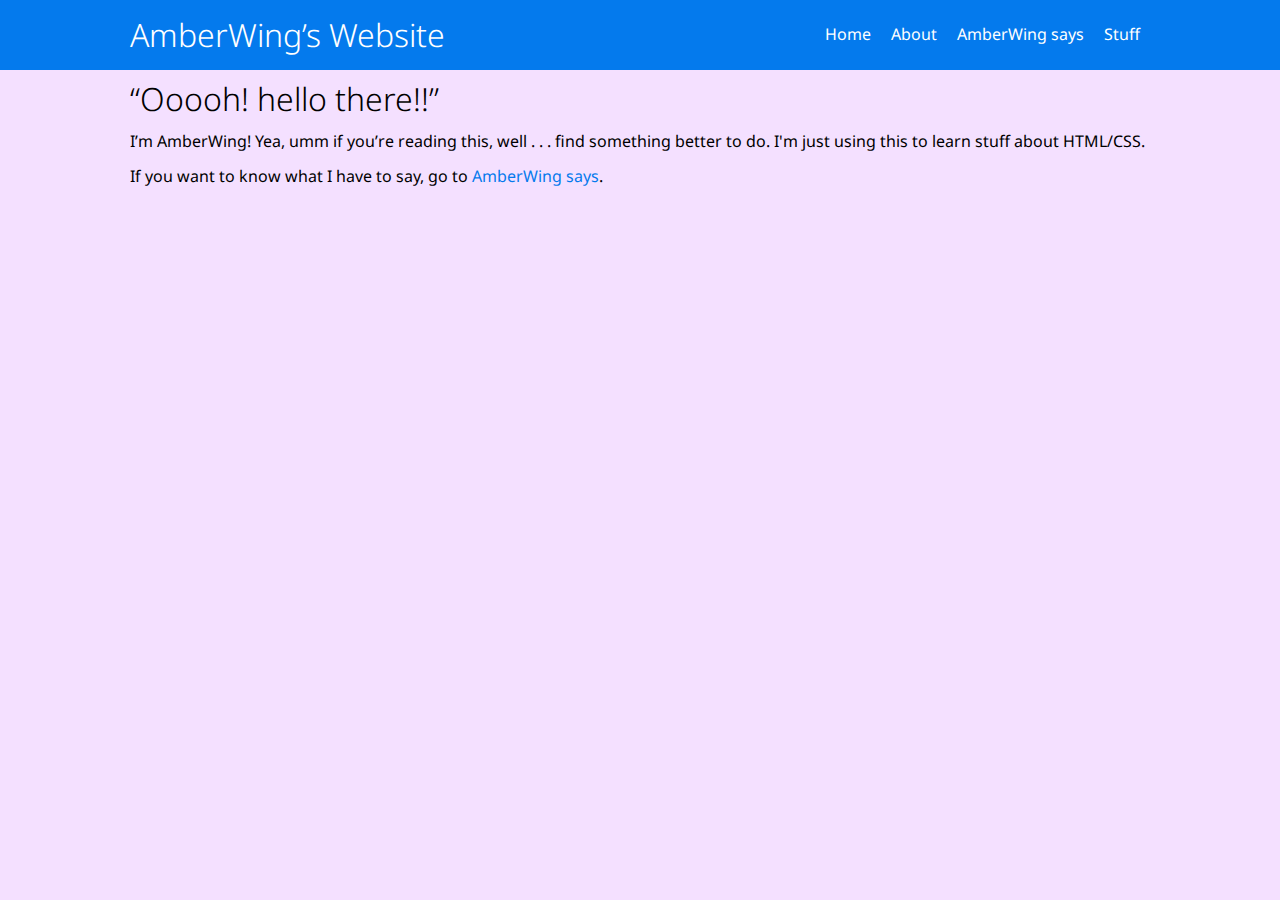
<file: index.html>
<!DOCTYPE html>
<html lang="en">

<head>
    <meta charset="UTF-8">
    <meta name="viewport" content="width=device-width, initial-scale=1.0">
    <link rel="stylesheet" href="/css/style.css">
    <title>AmberWing&rsquo;s website</title>
    <script type="module" src="/scripts/en-templates.js"></script>
</head>

<body>
    <noscript>
        <div class="nojs-alert">
            <div class="container">
                <h3>Warning</h3>
                <p>Your browser has Javascript disabled, so some things might not work.</p>
            </div>
        </div>
    </noscript>

    <aw-header></aw-header>    
 
    <div class="main">
      <div class="container">
	<h1 class="no-selection" onclick="randomQuote(document.getElementById('random-quote'))"><q><span id="random-quote"></span></q></h1>
	<p>I&rsquo;m AmberWing! Yea, umm if you&rsquo;re reading this, well . . . find something better to do. I'm just using this to learn stuff about HTML/CSS.</p>
	<p>If you want to know what I have to say, go to <a href="amberwing-says.html">AmberWing says</a>.</p>
      </div>
    </div>

    
    <script src="scripts/random-quote.js"></script>
    <script>
        randomQuote(document.getElementById("random-quote"));
    </script>
</body>

</html>
</file>
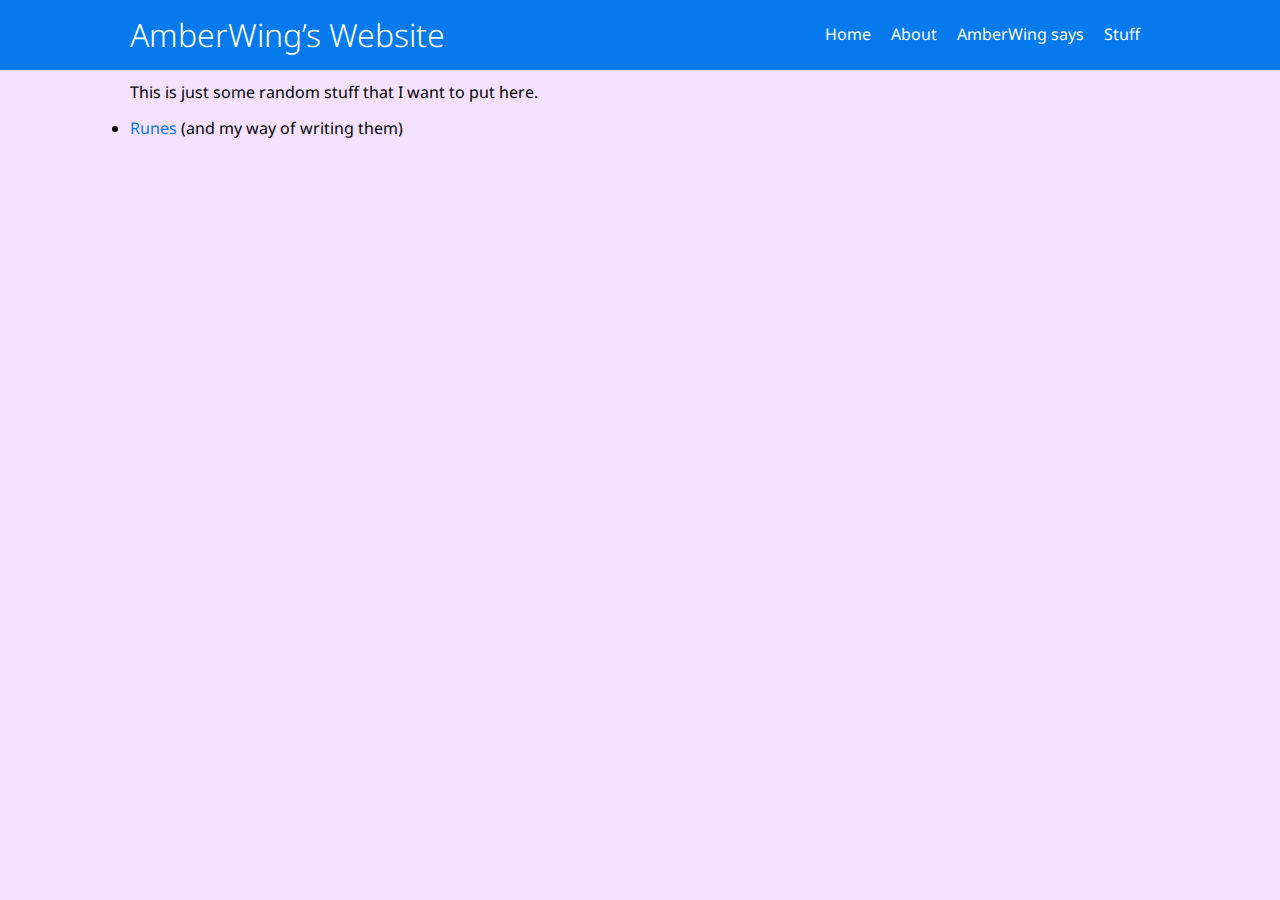
<file: stuff/index.html>
<!DOCTYPE html>
<html lang="en">

<head>
    <meta charset="UTF-8">
    <meta name="viewport" content="width=device-width, initial-scale=1.0">
    <link rel="stylesheet" href="/css/style.css">
    <title>AmberWing&rsquo;s website | Stuff</title>
    <script type="module" src="/scripts/en-templates.js"></script>
</head>

<body>
    <noscript>
        <div class="nojs-alert">
            <div class="container">
                <h3>Warning</h3>
                <p>Your browser has Javascript disabled, so some things might not work.</p>
            </div>
        </div>
    </noscript>

    <aw-header></aw-header>

    <div class="container">
      <p>This is just some random stuff that I want to put here.</p>

      <ul>
	<li><a href="/stuff/runes">Runes</a> (and my way of writing them)
      </ul>
    </div>
</body>

</html>
</file>
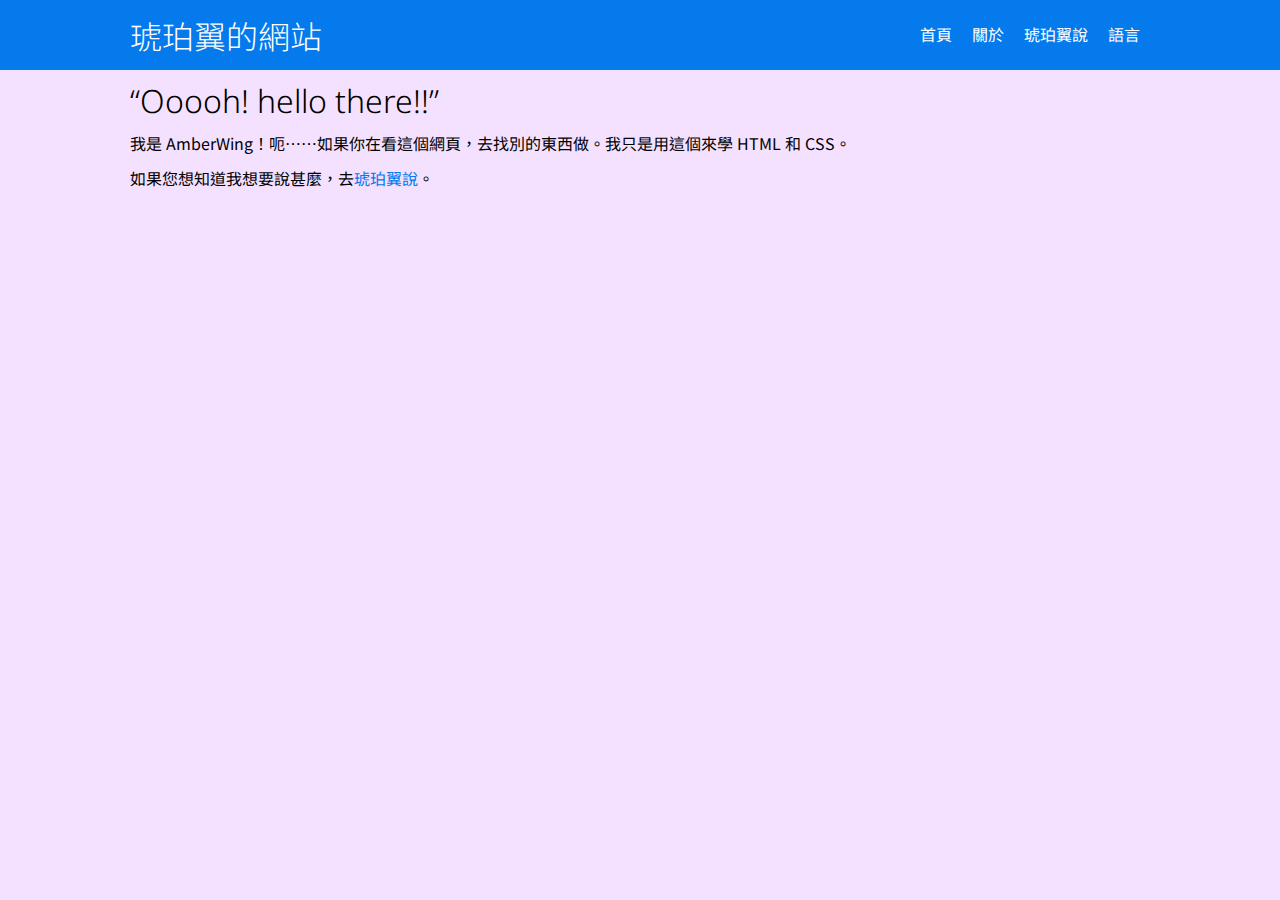
<file: zh-hant/index.html>
<!DOCTYPE html>
<html lang="zh-Hant">

<head>
    <meta charset="UTF-8">
    <meta name="viewport" content="width=device-width, initial-scale=1.0">
    <link rel="stylesheet" href="../css/style.css">
    <title>琥珀翼的網站</title>
    <script type="module" src="../scripts/zh-templates.js"></script>
</head>

<body>
    <noscript>
        <div class="nojs-alert">
            <div class="container">
                <h3>警告</h3>
                <p>您的瀏覽器已禁用了 Javascript，因此某些功能可能無法正常工作。</p>
            </div>
        </div>
    </noscript>
    
    <aw-header></aw-header>
    
    <div class="main">
        <div class="container">
            <h1 class="no-selection" onclick="randomQuote(document.getElementById('random-quote'))"><q lang="en"><span id="random-quote"></span></q></h1>
            <p>我是 AmberWing！呃……如果你在看這個網頁，去找別的東西做。我只是用這個來學 HTML 和 CSS。</p>
            <p>如果您想知道我想要說甚麼，去<a href="amberwing-says.html">琥珀翼說</a>。</p>
        </div>
    </div>

    <script src="../scripts/random-quote.js"></script>
    <script>
        randomQuote(document.getElementById("random-quote"));
    </script>
</body>

</html>
</file>
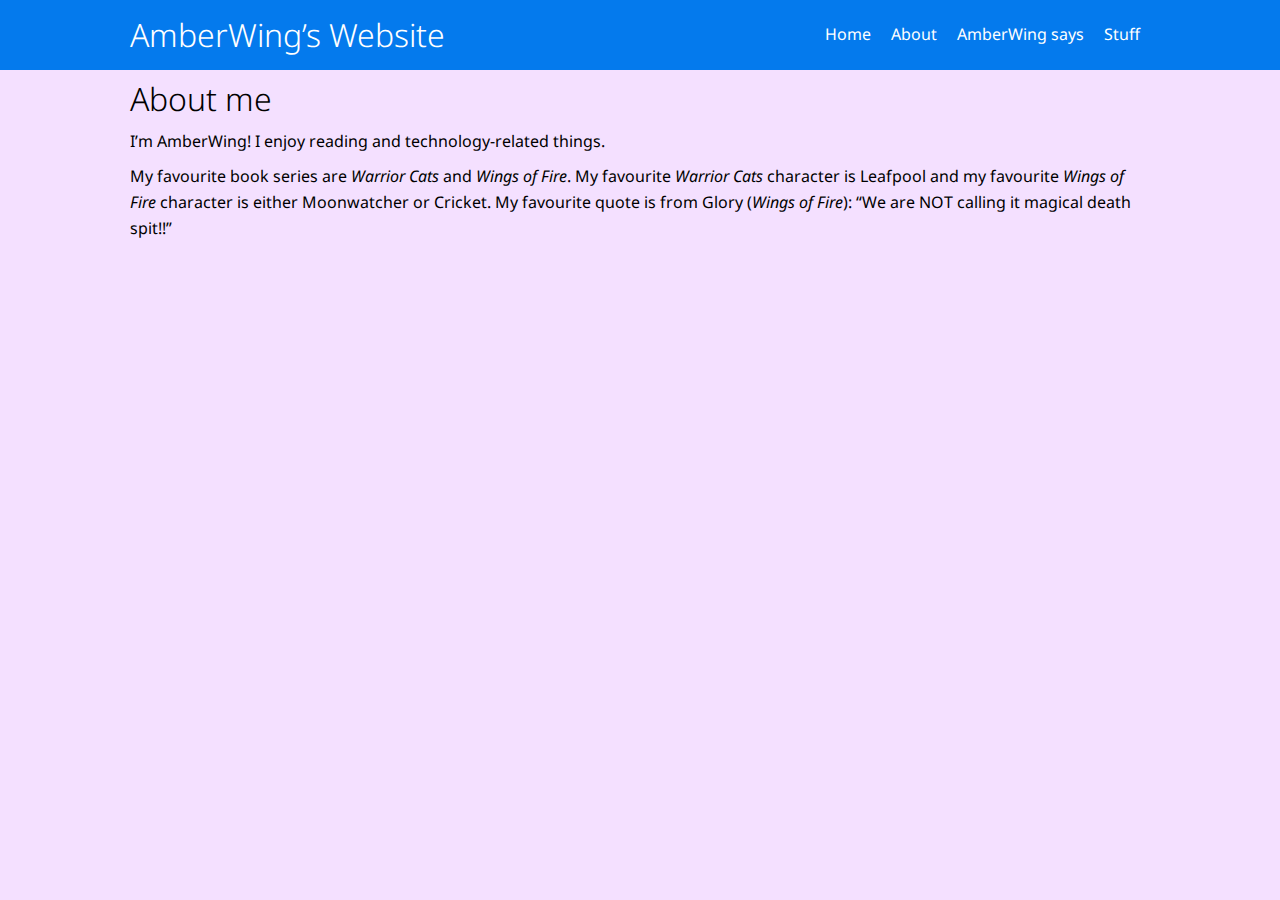
<file: about.html>
<!DOCTYPE html>
<html lang="en">

<head>
    <meta charset="UTF-8">
    <meta name="viewport" content="width=device-width, initial-scale=1.0">
    <link rel="stylesheet" href="css/style.css">
    <title>AmberWing&rsquo;s website | About me</title>
    <script type="module" src="/scripts/en-templates.js"></script>
</head>

<body>
    <noscript>
        <div class="nojs-alert">
            <div class="container">
                <h3>Warning</h3>
                <p>Your browser has Javascript disabled, so some things might not work.</p>
            </div>
        </div>
    </noscript>
    
    <aw-header></aw-header>

    <div class="container">
        <h1>About me</h1>

        <p>I&rsquo;m AmberWing! I enjoy reading and technology-related things.</p>

        <p>My favourite book series are <i>Warrior Cats</i> and <i>Wings of Fire</i>. My favourite <i>Warrior Cats</i>
            character is Leafpool and my favourite <i>Wings of Fire</i> character is either Moonwatcher or Cricket. My favourite quote is from Glory (<i>Wings of Fire</i>): &ldquo;We are NOT calling it magical death spit!!&rdquo;</p>
    </div>
</body>

</html>
</file>
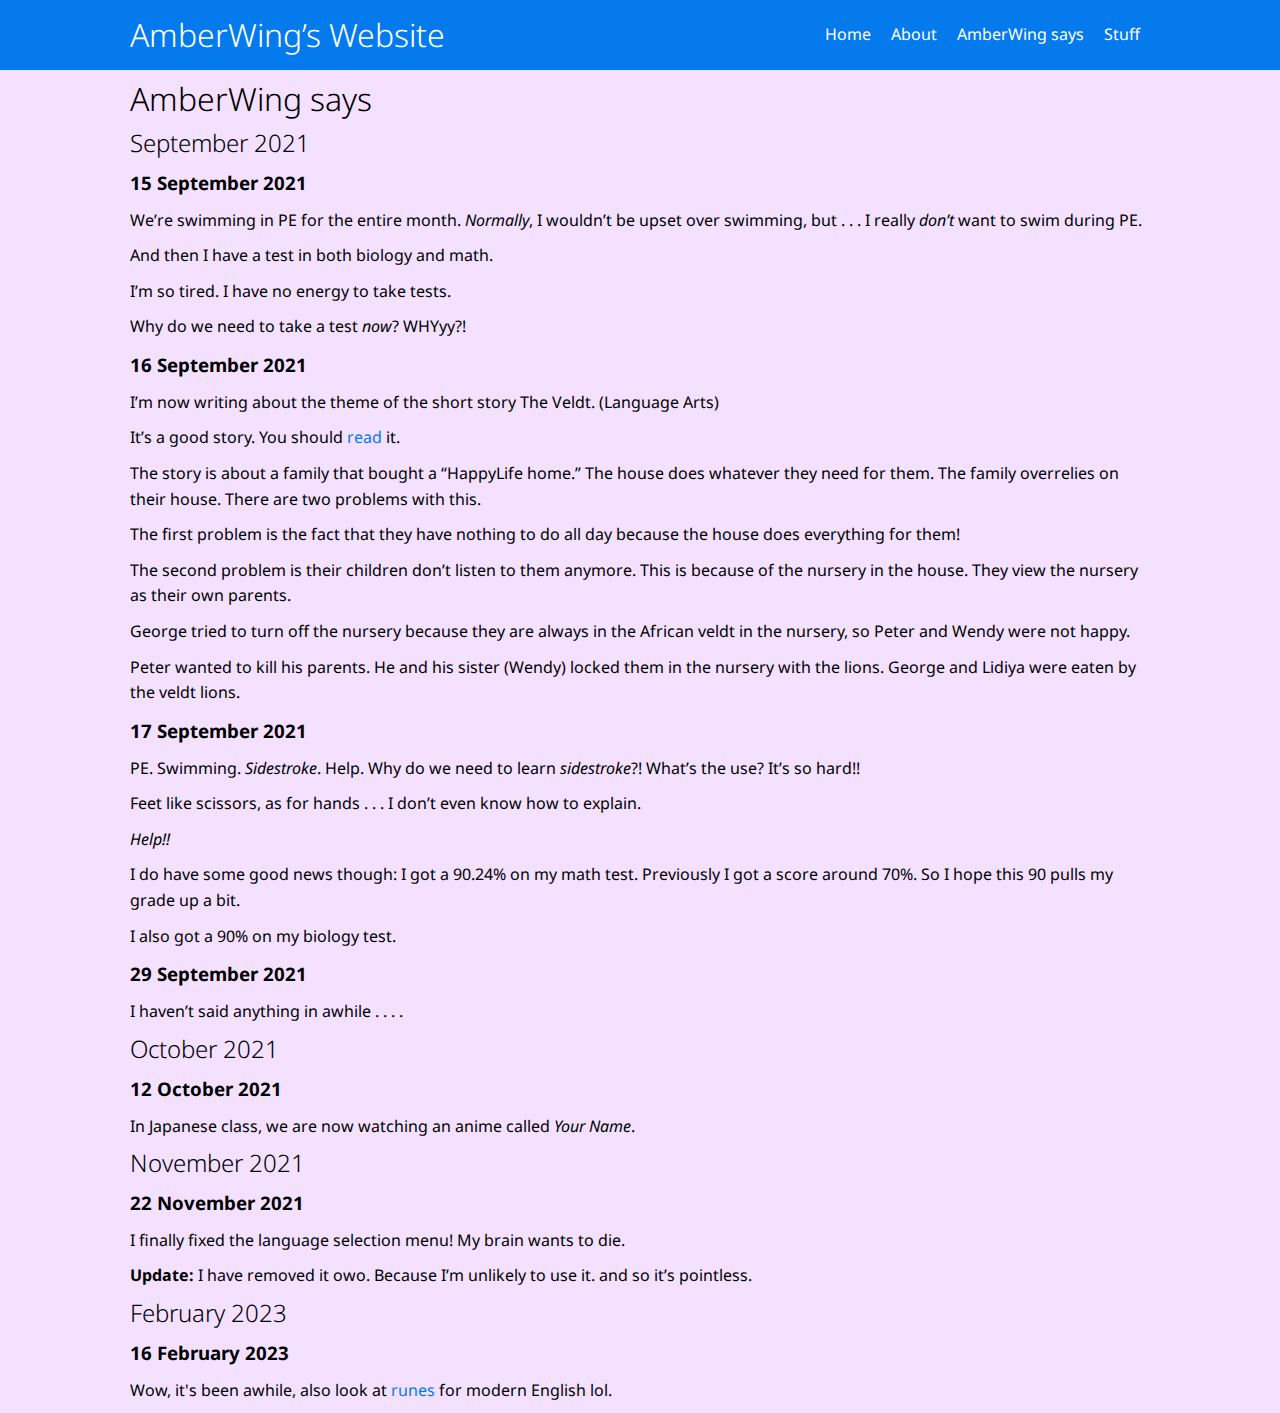
<file: amberwing-says.html>
<!DOCTYPE html>
<html lang="en">

<head>
    <meta charset="UTF-8">
    <meta name="viewport" content="width=device-width, initial-scale=1.0">
    <link rel="stylesheet" href="css/style.css">
    <title>AmberWing&rsquo;s website | AmberWing says</title>
    <script type="module" src="/scripts/en-templates.js"></script>
</head>

<body>
    <noscript>
        <div class="nojs-alert">
            <div class="container">
                <h3>Warning</h3>
                <p>Your browser has Javascript disabled, so some things might not work.</p>
            </div>
        </div>
    </noscript>
    
    <aw-header></aw-header>
    
    <div class="container">
        <h1>AmberWing says</h1>

        <h2>September 2021</h2>
        <h3>15 September 2021</h3>
        <p>
            We&rsquo;re swimming in PE for the entire month. <em>Normally</em>, I wouldn&rsquo;t be upset over swimming,
            but&nbsp;.&nbsp;.&nbsp;. I really <em>don&rsquo;t</em> want to swim during PE.
        </p>
        <p>And then I have a test in both biology and math.</p>
        <p>I&rsquo;m so tired. I have no energy to take tests.</p>
        <p>Why do we need to take a test <em>now</em>? WHYyy?!</p>

        <h3>16 September 2021</h3>
        <p>I&rsquo;m now writing about the theme of the short story The Veldt. (Language Arts)</p>
        <p>It&rsquo;s a good story. You should <a target="blank"
                href="https://repositorio.ufsc.br/bitstream/handle/123456789/163728/The%20Veldt%20-%20Ray%20Bradbury.pdf">read</a> it.</p>
        <p>
            The story is about a family that bought a &ldquo;HappyLife home.&rdquo; The house does whatever they need for them. The family overrelies on their house. There are two problems with this.
        </p>
        <p>The first problem is the fact that they have nothing to do all day because the house does everything for them!</p>
        <p>
            The second problem is their children don&rsquo;t listen to them anymore. This is because of the nursery in the house. They view the nursery as their own parents.
        </p>
        <p>
            George tried to turn off the nursery because they are always in the African veldt in the nursery, so Peter and Wendy were not happy.
        </p>
        <p>
            Peter wanted to kill his parents. He and his sister (Wendy) locked them in the nursery with the lions. George and Lidiya were eaten by the veldt lions.
        </p>

        <h3>17 September 2021</h3>
        <p>PE. Swimming. <em>Sidestroke</em>. Help. Why do we need to learn <em>sidestroke</em>?! What&rsquo;s the use? It&rsquo;s so hard!!</p>
        <p>Feet like scissors, as for hands&nbsp;.&nbsp;.&nbsp;. I don&rsquo;t even know how to explain.</p>
        <p><em>Help!!</em></p>
        <p>I do have some good news though: I got a 90.24% on my math test. Previously I got a score around 70%. So I hope this 90 pulls my grade up a bit.</p>
        <p>I also got a 90% on my biology test.</p>

        <h3>29 September 2021</h3>
        <p>I haven&rsquo;t said anything in awhile&nbsp;.&nbsp;.&nbsp;.&nbsp;.</p>

        <h2>October 2021</h2>
        <h3>12 October 2021</h3>
        <p>In Japanese class, we are now watching an anime called <i>Your Name</i>.</p>

        <h2>November 2021</h2>
        <h3>22 November 2021</h3>
        <p>I finally fixed the language selection menu! My brain wants to die.</p>

	<p><strong>Update:</strong> I have removed it owo. Because I&rsquo;m unlikely to use it. and so it&rsquo;s pointless.
	<h2>February 2023</h2>

	<h3>16 February 2023</h3>

	<p>Wow, it's been awhile, also look at <a href="/stuff/runes">runes</a> for modern English lol.</p>
    </div>
</body>

</html>
</file>
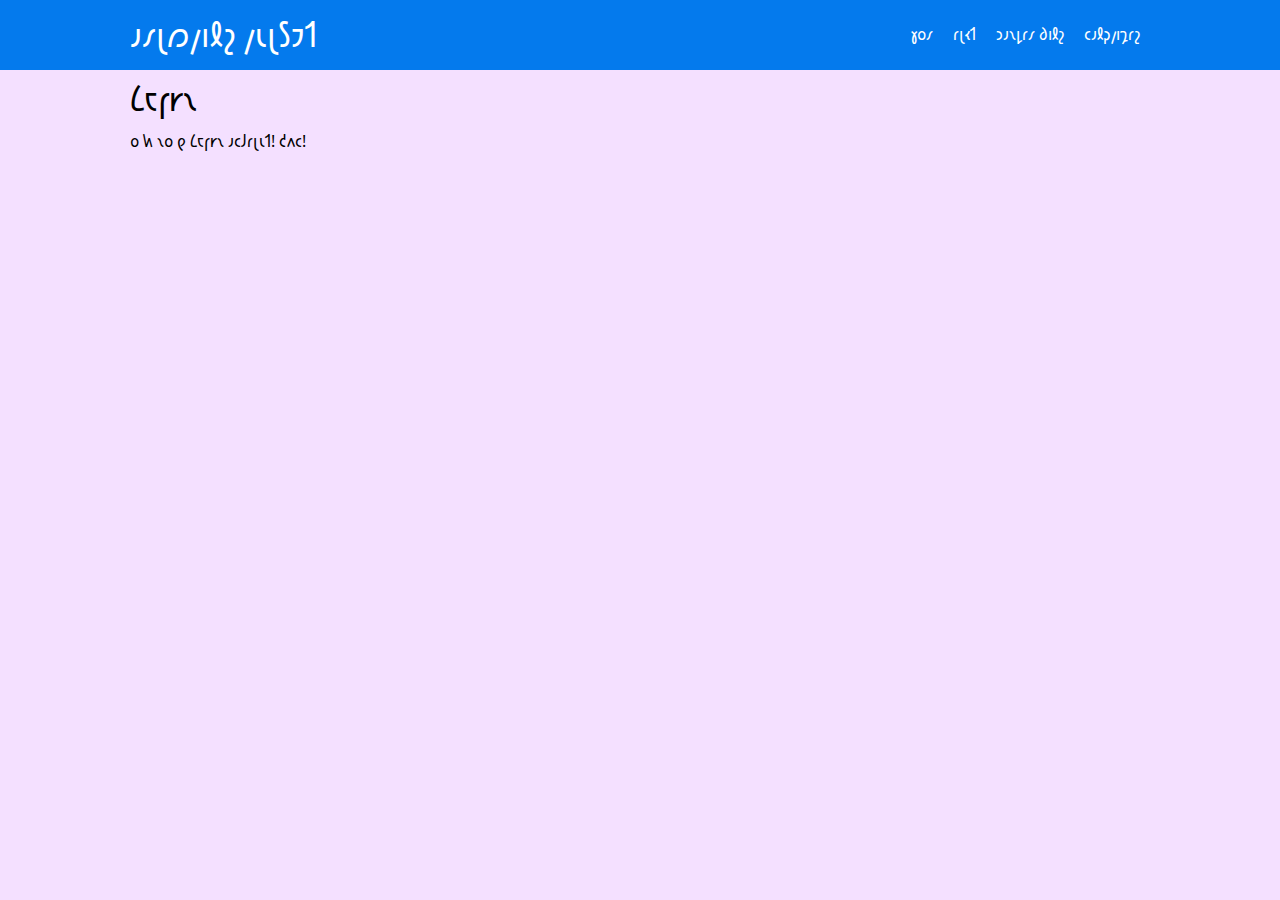
<file: shavian.html>
<!DOCTYPE html>
<html lang="en-Shaw">

<head>
    <meta charset="UTF-8">
    <meta name="viewport" content="width=device-width, initial-scale=1.0">
    <link rel="stylesheet" href="css/style.css">
    <title>𐑨𐑥𐑚𐑼𐑢𐑦𐑙𐑟 𐑢𐑧𐑚𐑕𐑲𐑑 | 𐑖𐑱𐑝𐑾𐑯</title>
</head>

<body>
    <div class="navbar">
        <div class="container flex">
            <h1 class="navtitle">𐑨𐑥𐑚𐑼𐑢𐑦𐑙𐑟 𐑢𐑧𐑚𐑕𐑲𐑑</h1>
            <nav>
                <ul>
                    <li><a href="index.html">𐑣𐑴𐑥</a></li>
                    <li><a href="about.html">𐑩𐑚𐑬𐑑</a></li>
                    <li><a href="other-things.html">𐑮𐑨𐑯𐑛𐑩𐑥 𐑔𐑦𐑙𐑟</a></li>
                    <li class="dropdown">
                        <a class="dropbtn">𐑤𐑨𐑙𐑜𐑢𐑦𐑡𐑩𐑟</a>
                        <ul class="dropdown-content">
                            <li><a lang="en" href="index.html">English</a></li>
                            <li><a lang="zh-Hant" href="zh-hant/index.html">繁體中文</a></li>
                        </ul>
                    </li>
                </ul>
            </nav>
        </div>
    </div>
    <div class="container">
        <h1>𐑖𐑱𐑝𐑾𐑯</h1>
        <p>𐑴 𐑿 𐑯𐑴 𐑞 𐑖𐑱𐑝𐑾𐑯 𐑨𐑤𐑓𐑩𐑚𐑧𐑑! 𐑒𐑵𐑤!</p>
    </div>
</body>

</html>
</file>
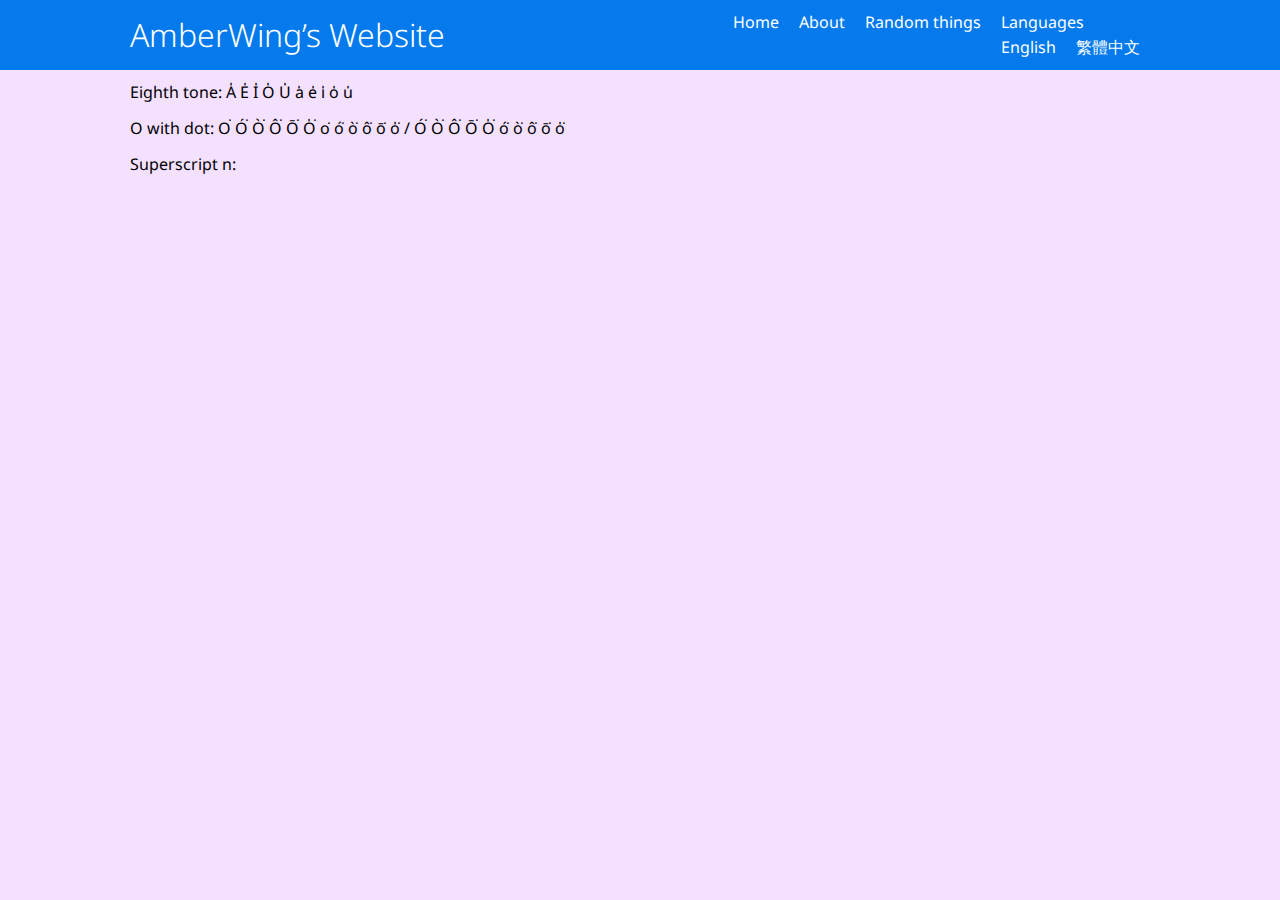
<file: tâi-gí-test.html>
<!DOCTYPE html>
<html lang="en">

<head>
    <meta charset="UTF-8">
    <meta name="viewport" content="width=device-width, initial-scale=1.0">
    <link rel="stylesheet" href="css/style.css">
    <title>AmberWing&rsquo;s website</title>
</head>

<body>
    <div class="navbar">
        <div class="container flex">
            <h1 class="navtitle">AmberWing&rsquo;s Website</h1>
            <nav>
                <ul>
                    <li><a href="index.html">Home</a></li>
                    <li><a href="about.html">About</a></li>
                    <li><a href="other-things.html">Random things</a></li>
                    <li class="lang"><a class="langselect">Languages</a>
                    <ul>
                        <li><a href="index.html">English</a></li>
                        <li><a class="zh-hant" href="zh-hant/index.html">繁體中文</a></li>
                    </ul>
                    </li>
                </ul>
            </nav>
        </div>
    </div>
    <div class="container">
        <p>Eighth tone: A̍ E̍ I̍ O̍ U̍ a̍ e̍ i̍ o̍ u̍</p>
        <p>O with dot: O͘ Ó͘ Ò͘ Ô͘ Ō͘ O̍͘ o͘ ó͘ ò͘ ô͘ ō͘ o̍͘ / Ó͘ Ò͘ Ô͘ Ō͘ O̍͘ ó͘ ò͘ ô͘ ō͘ o̍͘</p>
        <p>Superscript n: </p>
    </div>
</body>

</html>
</file>
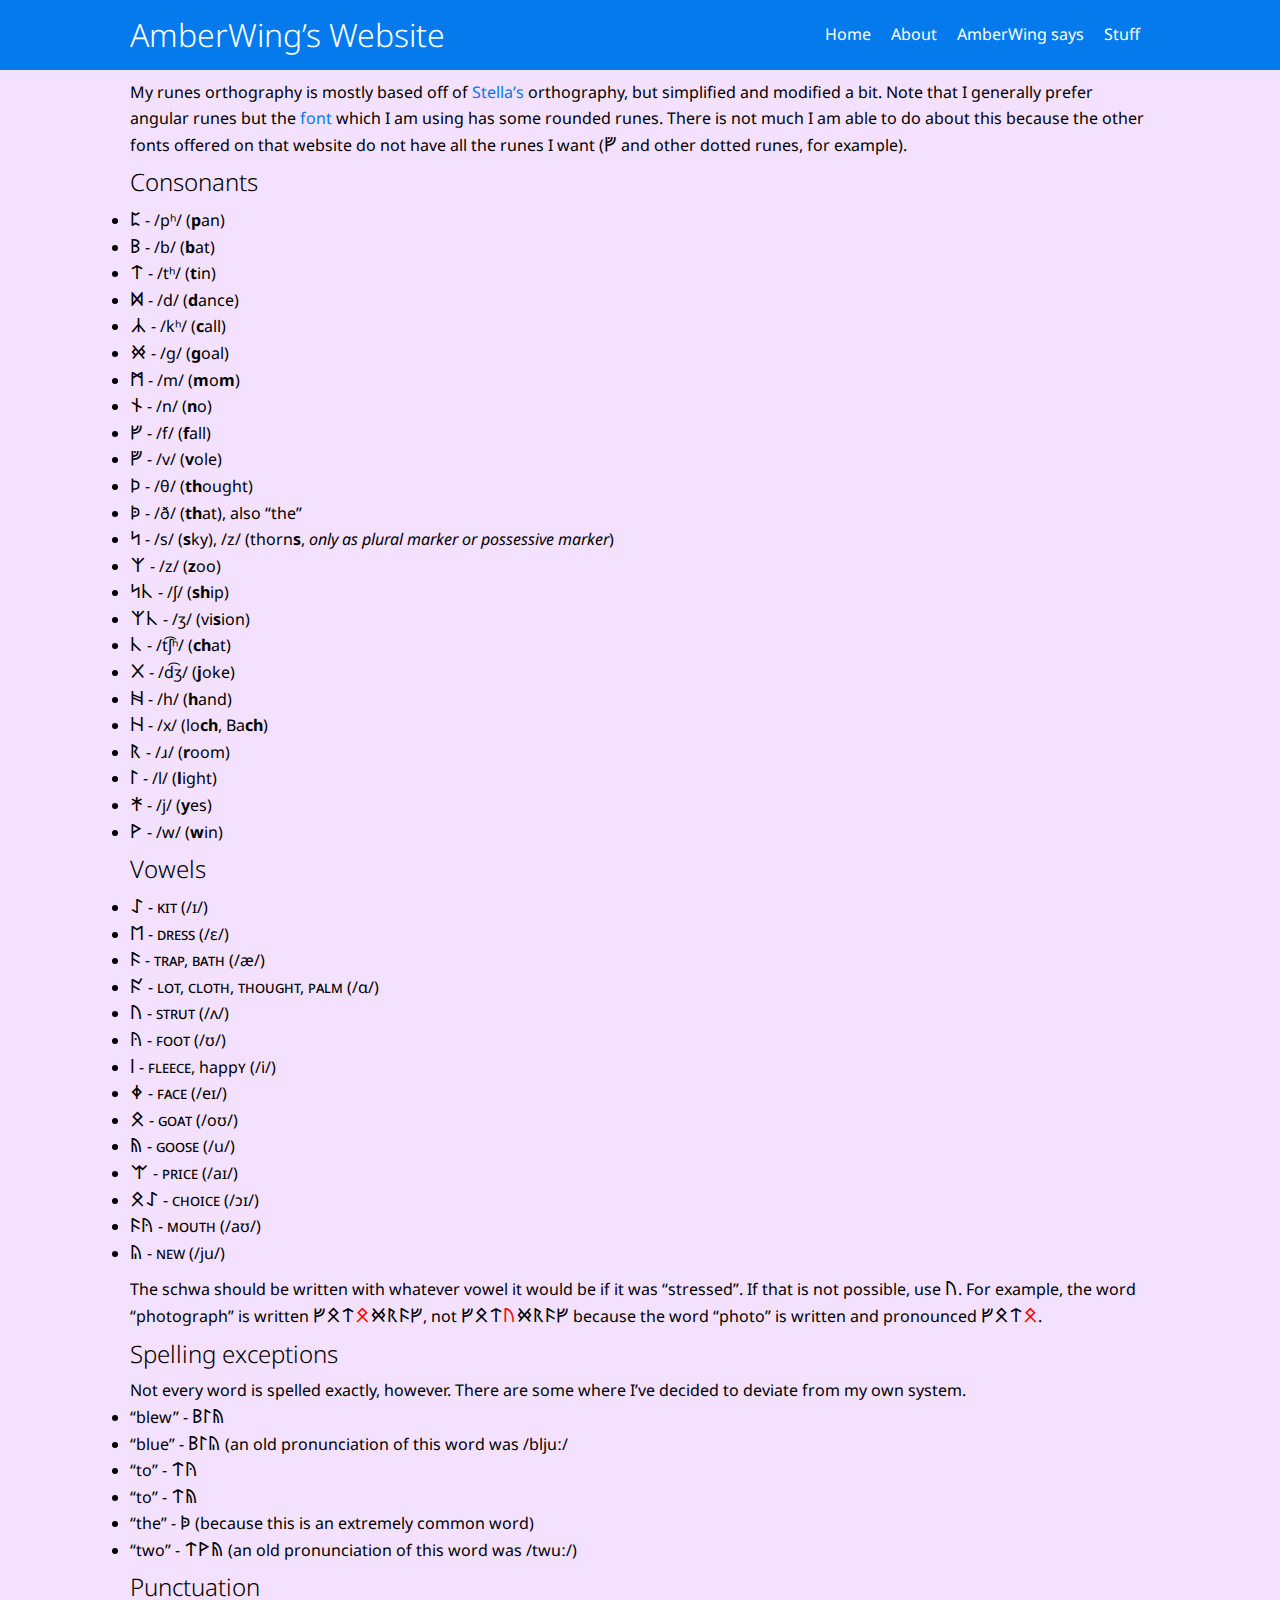
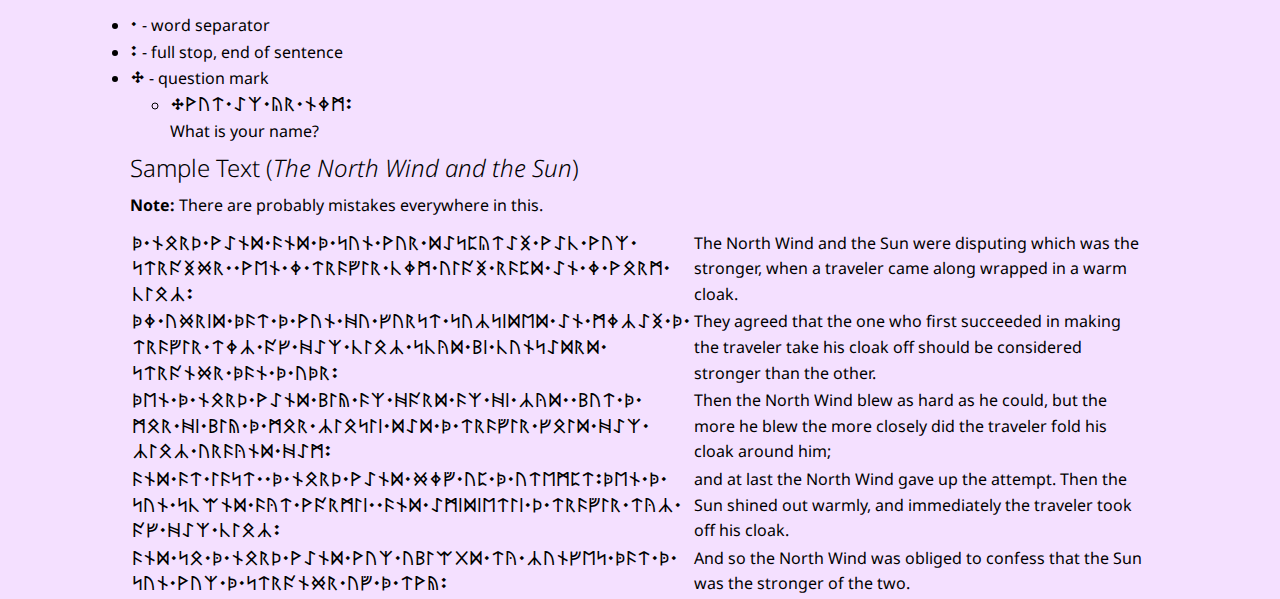
<file: stuff/runes.html>
<!DOCTYPE html>
<html lang="en">

<head>
    <meta charset="UTF-8">
    <meta name="viewport" content="width=device-width, initial-scale=1.0">
    <link rel="stylesheet" href="/css/style.css">
    <title>AmberWing&rsquo;s website | Stuff</title>
    <script type="module" src="/scripts/en-templates.js"></script>
</head>

<body>
    <noscript>
        <div class="nojs-alert">
            <div class="container">
                <h3>Warning</h3>
                <p>Your browser has Javascript disabled, so some things might not work.</p>
            </div>
        </div>
    </noscript>

    <aw-header></aw-header>

    <div class="container">
      <p>My runes orthography is mostly based off of <a href="https://rentry.co/merunes">Stella&rsquo;s</a> orthography, but simplified and modified a bit. Note that I generally prefer angular runes but the <a href="https://www.babelstone.co.uk/Fonts/Runic.html">font</a> which I am using has some rounded runes. There is not much I am able to do about this because the other fonts offered on that website do not have all the runes I want (<span lang="en-Runr">ᚡ</span> and other dotted runes, for example).</p>

      <h2>Consonants</h2>

      <ul>
	<li><span lang="en-Runr">ᛈ</span> - /pʰ/ (<b>p</b>an)</li>
	<li><span lang="en-Runr">ᛒ</span> - /b/ (<b>b</b>at)</li>
	<li><span lang="en-Runr">ᛏ</span> - /tʰ/ (<b>t</b>in)</li>
	<li><span lang="en-Runr">ᛞ</span> - /d/ (<b>d</b>ance)</li>
	<li><span lang="en-Runr">ᛣ</span> - /kʰ/ (<b>c</b>all)</li>
	<li><span lang="en-Runr">ᚸ</span> - /ɡ/ (<b>g</b>oal)</li>
	<li><span lang="en-Runr">ᛗ</span> - /m/ (<b>m</b>o<b>m</b>)</li>
	<li><span lang="en-Runr">ᚾ</span> - /n/ (<b>n</b>o)</li>
	<li><span lang="en-Runr">ᚠ</span> - /f/ (<b>f</b>all)</li>
	<li><span lang="en-Runr">ᚡ</span> - /v/ (<b>v</b>ole)</li>
	<li><span lang="en-Runr">ᚦ</span> - /θ/ (<b>th</b>ought)</li>
	<li><span lang="en-Runr">ᚧ</span> - /ð/ (<b>th</b>at), also &ldquo;the&rdquo;</li>
	<li><span lang="en-Runr">ᛋ</span> - /s/ (<b>s</b>ky), /z/ (thorn<b>s</b>, <i>only as plural marker or possessive marker</i>)</li>
	<li><span lang="en-Runr">ᛉ</span> - /z/ (<b>z</b>oo)</li>
	<li><span lang="en-Runr">ᛋᚳ</span> - /ʃ/ (<b>sh</b>ip)</li>
	<li><span lang="en-Runr">ᛉᚳ</span> - /ʒ/ (vi<b>s</b>ion)</li>
	<li><span lang="en-Runr">ᚳ</span> - /t͡ʃʰ/ (<b>ch</b>at)</li>
	<li><span lang="en-Runr">ᚷ</span> - /d͡ʒ/ (<b>j</b>oke)</li>
	<li><span lang="en-Runr">ᚻ</span> - /h/ (<b>h</b>and)</li>
	<li><span lang="en-Runr">ᚺ</span> - /x/ (lo<b>ch</b>, Ba<b>ch</b>)</li>
	<li><span lang="en-Runr">ᚱ</span> - /ɹ/ (<b>r</b>oom)</li>
	<li><span lang="en-Runr">ᛚ</span> - /l/ (<b>l</b>ight)</li>
	<li><span lang="en-Runr">ᛡ</span> - /j/ (<b>y</b>es)</li>
	<li><span lang="en-Runr">ᚹ</span> - /w/ (<b>w</b>in)</li>
      </ul>

      <h2>Vowels</h2>

      <ul>
	<li><span lang="en-Runr">ᛇ</span> - <span class="smallcaps">kit</span> (/ɪ/)</li>
	<li><span lang="en-Runr">ᛖ</span> - <span class="smallcaps">dress</span> (/ɛ/)</li>
	<li><span lang="en-Runr">ᚫ</span> - <span class="smallcaps">trap, bath</span> (/æ/)</li>
	<li><span lang="en-Runr">ᚪ</span> - <span class="smallcaps">lot, cloth, thought, palm</span> (/ɑ/)</li>
	<li><span lang="en-Runr">ᚢ</span> - <span class="smallcaps">strut</span> (/ʌ/)</li>
	<li><span lang="en-Runr">ᚤ</span> - <span class="smallcaps">foot</span> (/ʊ/)</li>
	<li><span lang="en-Runr">ᛁ</span> - <span class="smallcaps">fleece</span>, happ<span class="smallcaps">y</span> (/i/)</li>
	<li><span lang="en-Runr">ᛄ</span> - <span class="smallcaps">face</span> (/eɪ/)</li>
	<li><span lang="en-Runr">ᛟ</span> - <span class="smallcaps">goat</span> (/oʊ/)</li>
	<li><span lang="en-Runr">ᚥ</span> - <span class="smallcaps">goose</span> (/u/)</li>
	<li><span lang="en-Runr">ᛠ</span> - <span class="smallcaps">price</span> (/aɪ/)</li>
	<li><span lang="en-Runr">ᛟᛇ</span> - <span class="smallcaps">choice</span> (/ɔɪ/)</li>
	<li><span lang="en-Runr">ᚫᚤ</span> - <span class="smallcaps">mouth</span> (/aʊ/)</li>
	<li><span lang="en-Runr">ᚣ</span> - <span class="smallcaps">new</span> (/ju/)</li>
      </ul>

      <p>The schwa should be written with whatever vowel it would be if it was &ldquo;stressed&rdquo;. If that is not possible, use <span lang="en-Runr">ᚢ</span>. For example, the word &ldquo;photograph&rdquo; is written <span lang="en-Runr">ᚠᛟᛏ<em>ᛟ</em>ᚸᚱᚫᚠ</span>, not <span lang="en-Runr">ᚠᛟᛏ<em>ᚢ</em>ᚸᚱᚫᚠ</span> because the word &ldquo;photo&rdquo; is written and pronounced <span lang="en-Runr">ᚠᛟᛏ<em>ᛟ</em></span>.

      <h2>Spelling exceptions</h2>

      Not every word is spelled exactly, however. There are some where I&rsquo;ve decided to deviate from my own system.

      <ul>
	<li>&ldquo;blew&rdquo; - <span lang="en-Runr">ᛒᛚᚥ</span></li>
	<li>&ldquo;blue&rdquo; - <span lang="en-Runr">ᛒᛚᚣ</span> (an old pronunciation of this word was /bljuː/</li>
	<li>&ldquo;to&rdquo; - <span lang="en-Runr">ᛏᚤ</span></li>
	<li>&ldquo;to&rdquo; - <span lang="en-Runr">ᛏᚥ</span></li>
	<li>&ldquo;the&rdquo; - <span lang="en-Runr">ᚧ</span> (because this is an extremely common word)</li>
	<li>&ldquo;two&rdquo; - <span lang="en-Runr">ᛏᚹᚥ</span> (an old pronunciation of this word was /twuː/)</li>
      </ul>

      <h2>Punctuation</h2>
      
      <ul>
	<li><span lang="en-Runr">᛫</span> - word separator</li>
	<li><span lang="en-Runr">᛬</span> - full stop, end of sentence</li>
	<li><span lang="en-Runr">᛭</span> - question mark
	  <ul>
	    <li><span lang="en-Runr">᛭ᚹᚢᛏ᛫ᛇᛉ᛫ᚣᚱ᛫ᚾᛄᛗ᛬</span><br>
	      What is your name?</li>
	  </ul>
	</li>
      </ul>
      <h2>Sample Text (<i>The North Wind and the Sun</i>)</h2>
      <p><strong>Note:</strong> There are probably mistakes everywhere in this.</p>
      <table>
	<tbody>
	  <tr>
	    <td lang="en-Runr">ᚧ᛫ᚾᛟᚱᚦ᛫ᚹᛇᚾᛞ᛫ᚫᚾᛞ᛫ᚧ᛫ᛋᚢᚾ᛫ᚹᚢᚱ᛫ᛞᛇᛋᛈᚣᛏᛇᛝ᛫ᚹᛇᚳ᛫ᚹᚢᛉ᛫ᛋᛏᚱᚪᛝᚸᚱ᛫᛫ᚹᛖᚾ᛫ᛄ᛫ᛏᚱᚫᚡᛚᚱ᛫ᚳᛄᛗ᛫ᚢᛚᚪᛝ᛫ᚱᚫᛈᛞ᛫ᛇᚾ᛫ᛄ᛫ᚹᛟᚱᛗ᛫ᚳᛚᛟᛣ᛬</td>
	    <td>The North Wind and the Sun were disputing which was the stronger, when a traveler came along wrapped in a warm cloak.</td>
	  </tr>
	  <tr>
	    <td lang="en-Runr">ᚧᛄ᛫ᚢᚸᚱᛁᛞ᛫ᚧᚫᛏ᛫ᚧ᛫ᚹᚢᚾ᛫ᚻᚢ᛫ᚠᚢᚱᛋᛏ᛫ᛋᚢᛣᛋᛁᛞᛖᛞ᛫ᛇᚾ᛫ᛗᛄᛣᛇᛝ᛫ᚧ᛫ᛏᚱᚫᚡᛚᚱ᛫ᛏᛄᛣ᛫ᚪᚠ᛫ᚻᛇᛉ᛫ᚳᛚᛟᛣ᛫ᛋᚳᚤᛞ᛫ᛒᛁ᛫ᚳᚢᚾᛋᛇᛞᚱᛞ᛫ᛋᛏᚱᚪᚾᚸᚱ᛫ᚧᚫᚾ᛫ᚧ᛫ᚢᚧᚱ᛬</td>
	    <td>They agreed that the one who first succeeded in making the traveler take his cloak off should be considered stronger than the other.</td>
	  </tr>
	  <tr>
	    <td lang="en-Runr">ᚧᛖᚾ᛫ᚧ᛫ᚾᛟᚱᚦ᛫ᚹᛇᚾᛞ᛫ᛒᛚᚥ᛫ᚫᛉ᛫ᚻᚪᚱᛞ᛫ᚫᛉ᛫ᚻᛁ᛫ᛣᚤᛞ᛫᛫ᛒᚢᛏ᛫ᚧ᛫ᛗᛟᚱ᛫ᚻᛁ᛫ᛒᛚᚥ᛫ᚧ᛫ᛗᛟᚱ᛫ᛣᛚᛟᛋᛚᛁ᛫ᛞᛇᛞ᛫ᚧ᛫ᛏᚱᚫᚡᛚᚱ᛫ᚠᛟᛚᛞ᛫ᚻᛇᛉ᛫ᛣᛚᛟᛣ᛫ᚢᚱᚫᚤᚾᛞ᛫ᚻᛇᛗ᛬</td>
	    <td>Then the North Wind blew as hard as he could, but the more he blew the more closely did the traveler fold his cloak around him;</td>
	  </tr>
	  <tr>
	    <td lang="en-Runr">ᚫᚾᛞ᛫ᚫᛏ᛫ᛚᚫᛋᛏ᛫᛫ᚧ᛫ᚾᛟᚱᚦ᛫ᚹᛇᚾᛞ᛫ᚸᛄᚡ᛫ᚢᛈ᛫ᚧ᛫ᚢᛏᛖᛗᛈᛏ᛬ᚧᛖᚾ᛫ᚧ᛫ᛋᚢᚾ᛫ᛋᚳᛠᚾᛞ᛫ᚫᚤᛏ᛫ᚹᚪᚱᛗᛚᛁ᛫᛫ᚫᚾᛞ᛫ᛇᛗᛁᛞᛁᛖᛏᛚᛁ᛫ᚦ᛫ᛏᚱᚫᚡᛚᚱ᛫ᛏᚤᛣ᛫ᚪᚠ᛫ᚻᛇᛉ᛫ᚳᛚᛟᛣ᛬</td>
	    <td>and at last the North Wind gave up the attempt. Then the Sun shined out warmly, and immediately the traveler took off his cloak.</td>
	  </tr>
	  <tr>
	    <td lang="en-Runr">ᚫᚾᛞ᛫ᛋᛟ᛫ᚧ᛫ᚾᛟᚱᚦ᛫ᚹᛇᚾᛞ᛫ᚹᚢᛉ᛫ᚢᛒᛚᛠᚷᛞ᛫ᛏᚤ᛫ᛣᚢᚾᚠᛖᛋ᛫ᚧᚫᛏ᛫ᚧ᛫ᛋᚢᚾ᛫ᚹᚢᛉ᛫ᚧ᛫ᛋᛏᚱᚪᚾᚸᚱ᛫ᚢᚡ᛫ᚧ᛫ᛏᚹᚥ᛬</td>
	    <td>And so the North Wind was obliged to confess that the Sun was the stronger of the two.</td>
	  </tr>
	</tbody>
      </table>

    </div>
</body>

</html>
</file>
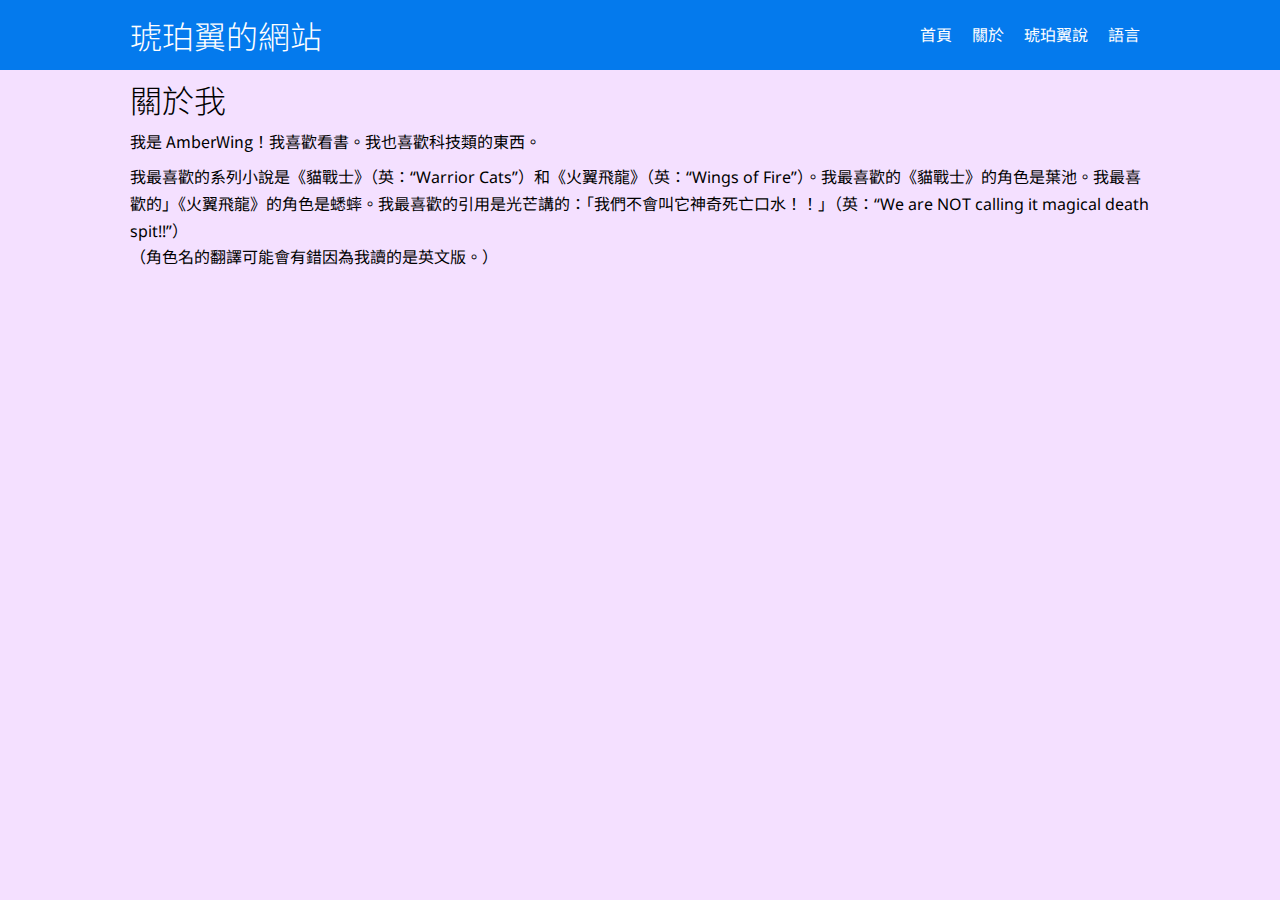
<file: zh-hant/about.html>
<!DOCTYPE html>
<html lang="zh-Hant">

<head>
    <meta charset="UTF-8">
    <meta name="viewport" content="width=device-width, initial-scale=1.0">
    <link rel="stylesheet" href="../css/style.css">
    <title>琥珀翼的網站 | 關於我</title>
    <script type="module" src="../scripts/zh-templates.js"></script>
</head>

<body>
    <noscript>
        <div class="nojs-alert">
            <div class="container">
                <h3>警告</h3>
                <p>您的瀏覽器已禁用了 Javascript，因此某些功能可能無法正常工作。</p>
            </div>
        </div>
    </noscript>
    
    <aw-header></aw-header>
    
    <div class="container">
        <h1>關於我</h1>

        <p>我是 AmberWing！我喜歡看書。我也喜歡科技類的東西。</p>

        <p>我最喜歡的系列小說是《貓戰士》（英：<span lang="en">&ldquo;Warrior Cats&rdquo;</span>）和《火翼飛龍》（英：<span lang="en">&ldquo;Wings of Fire&rdquo;</span>）。我最喜歡的《貓戰士》的角色是葉池。我最喜歡的」《火翼飛龍》的角色是蟋蟀。我最喜歡的引用是光芒講的：「我們不會叫它神奇死亡口水！！」（英：<span
                lang="en">&ldquo;We are NOT calling it magical death spit!!&rdquo;</span>）
            <br>
            （角色名的翻譯可能會有錯因為我讀的是英文版。）
        </p>
    </div>
</body>

</html>
</file>
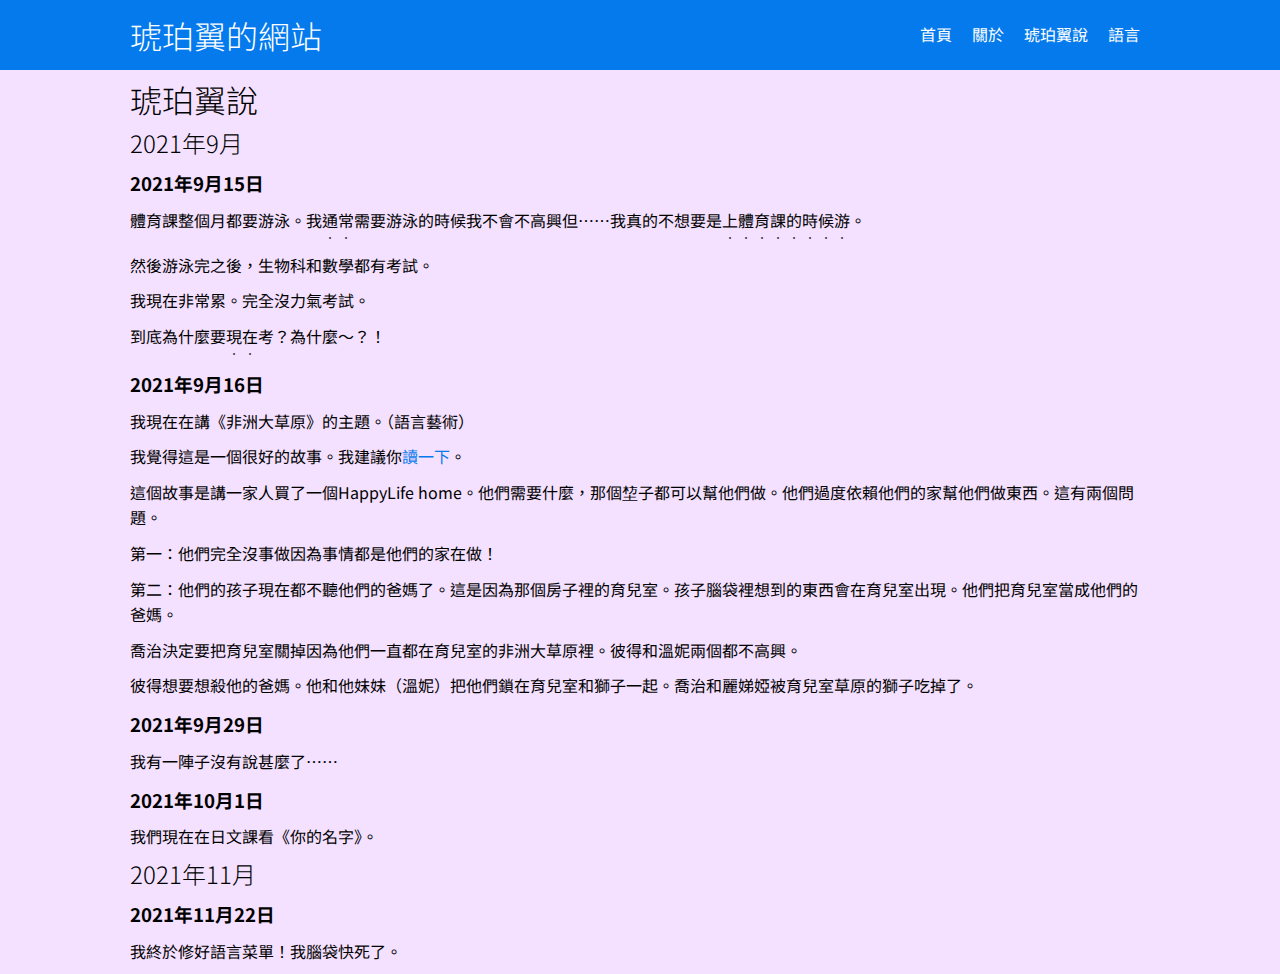
<file: zh-hant/amberwing-says.html>
<!DOCTYPE html>
<html lang="zh-Hant">

<head>
    <meta charset="UTF-8">
    <meta name="viewport" content="width=device-width, initial-scale=1.0">
    <link rel="stylesheet" href="../css/style.css">
    <title>琥珀翼的網站 | 琥珀翼說</title>
    <script type="module" src="../scripts/zh-templates.js"></script>
</head>

<body>
    <noscript>
        <div class="nojs-alert">
            <div class="container">
                <h3>警告</h3>
                <p>您的瀏覽器已禁用了 Javascript，因此某些功能可能無法正常工作。</p>
            </div>
        </div>
    </noscript>
    
    <aw-header></aw-header>
    
    <div class="container">
        <h1>琥珀翼說</h1>
        <h2>2021年9月</h2>
        <h3>2021年9月15日</h3>
        <p>體育課整個月都要游泳。我<em>通常</em>需要游泳的時候我不會不高興但……我真的不想要是<em>上體育課的時候游</em>。</p>
        <p>然後游泳完之後，生物科和數學都有考試。</p>
        <p>我現在非常累。完全沒力氣考試。</p>
        <p>到底為什麼要<em>現在</em>考？為什麼～？！</p>

        <h3>2021年9月16日</h3>
        <p>我現在在講《非洲大草原》的主題。（語言藝術）</p>
        <p>我覺得這是一個很好的故事。我建議你<a target="blank" href="https://www.twblogs.net/a/5c7b6f53bd9eee31cea5c4a6">讀一下</a>。</p>
        <p>這個故事是講一家人買了一個HappyLife home。他們需要什麼，那個堏子都可以幫他們做。他們過度依賴他們的家幫他們做東西。這有兩個問題。</p>
        <p>第一：他們完全沒事做因為事情都是他們的家在做！</p>
        <p>第二：他們的孩子現在都不聽他們的爸媽了。這是因為那個房子裡的育兒室。孩子腦袋裡想到的東西會在育兒室出現。他們把育兒室當成他們的爸媽。</p>
        <p>喬治決定要把育兒室關掉因為他們一直都在育兒室的非洲大草原裡。彼得和溫妮兩個都不高興。</p>
        <p>彼得想要想殺他的爸媽。他和他妹妹（溫妮）把他們鎖在育兒室和獅子一起。喬治和麗娣婭被育兒室草原的獅子吃掉了。</p>

        <h3>2021年9月29日</h3>
        <p>我有一陣子沒有說甚麼了……</p>

        <h3>2021年10月1日</h3>
        <p>我們現在在日文課看《你的名字》。</p>

        <h2>2021年11月</h2>
        <h3>2021年11月22日</h3>
        <p>我終於修好語言菜單！我腦袋快死了。</p>
    </div>
</body>

</html>
</file>
<file: css/style.css>
@import url("https://fonts.googleapis.com/css2?family=Noto+Sans:wght@400&display=swap");
@import url("https://fonts.googleapis.com/css2?family=Noto+Sans+TC:wght@400&display=swap");
@import url('https://fonts.googleapis.com/css2?family=Noto+Sans+Shavian&display=swap');

@font-face {
    font-family: "Babelstone Runic";
    src: url(/fonts/BabelStoneRunic.woff2);
}

:root {
    --primary-color: #047aed;
    --secondary-color: #006cd8;
    --tertiary-color: #0068cf;
    --quatenary-color: #0055aa;
    --background-color: #f4e0ff;
}

* {
    box-sizing: border-box;
    padding: 0;
    margin: 0;
}

:lang(zh-Hant) {
    font-family: "Noto Sans TC", sans-serif;
}

em:lang(zh-Hant) {
    font-style: normal;
    text-emphasis: dot;
    -webkit-text-emphasis: dot;
    text-emphasis-position: under;
    -webkit-text-emphasis-position: under; 
}

:lang(en) {
    font-family: "Noto Sans", sans-serif;
}

:lang(en-Shaw) {
    font-family: "Noto Sans Shavian", sans-serif;
}

:lang(en-Runr) {
    font-family: "Babelstone Runic", sans-serif;
}

em:lang(en-Runr) {
    font-style: normal;
    color: red;
}

q:lang(en) {
    quotes: "“" "”" "‘" "’" "«" "»" "‹" "›";
}

q:lang(zh) {
    quotes: "「" "」" "『" "』" "“" "”" "‘" "’";
}

.smallcaps {
    font-variant: small-caps;
}

body {
    line-height: 1.6;

    background-color: var(--background-color);
}

a {
    text-decoration: none;
    color: var(--primary-color);
}

a:hover {
    border-bottom: 1px var(--primary-color) solid;
}

/* NAVBAR */

.navbar {
    background-color: var(--primary-color);
    color: #fff;
    height: auto;
    padding: 6px 0px;
    top: 0;
    width: 100%;
}

.navbar .container nav ul {
    list-style-type: none;
    margin: 0;
    padding: 0;
}

.navbar .flex {
    justify-content: space-between;
}

.navbar .container nav ul li {
    display: inline;
    float: left;
    border-radius: 8px;
}

.navbar .container nav ul li {
    transition: 0.5s;
    color: #fff;
    transition-timing-function: ease;
}

.navbar .container nav ul li a {
    color: #fff;
    padding: 10px 10px;
    transition: 0.5s;
    border-radius: 8px;
    transition-timing-function: ease;
}

.navbar .container nav ul li a:hover {
    color: #fff;
    border-bottom: none;
    background-color: var(--secondary-color);
    transition: 0.5s;
    transition-timing-function: ease;
}

.dropbtn:hover {
    cursor: pointer;
}

.dropdown-content {
    display: none;
    position: absolute;
    background-color: #0463BF;
    min-width: 160px;
    box-shadow: 0px 8px 16px rgba(0, 0, 0, 0.2);
    z-index: 1;
    border-radius: 8px;
}

.dropdown-content li {
    padding: 0 !important;
}

.dropdown-content li a {
    padding: 10px;
    display: block;
}

.dropdown:hover .dropdown-content {
    display: block;
}

.current a {
    background-color: var(--tertiary-color);
}

/* END NAVBAR */

h1,
h2 {
    font-weight: 300;
    line-height: 1.2;
    margin: 10px 0;
}

p {
    margin: 10px 0;
}

img {
    width: 100%;
}

ul, ol {
    padding: 0;
}

li > ul, li > ol, ul > ul, ol > ol, ul > ol, ol > ul {
    padding: 0 0 0 40px;
}

.home1 {
    height: 400px;
    background-color: var(--primary-color);
    color: #fff
}

.container {
    max-width: 1100px;
    margin: 0 auto;
    overflow: auto;
    padding: 0 40px;
}

.flex {
    display: flex;
    justify-content: center;
    align-items: center;
    height: 100%;
}

.no-selection {
    -webkit-touch-callout: none;
    -webkit-user-select: none;
    -khtml-user-select: none;
    -moz-user-select: none;
    -ms-user-select: none;
    user-select: none;
}

.nojs-alert {
    background-color: indianred;
    border-top: 1px firebrick solid;
    border-bottom: 1px firebrick solid;
    padding: 10px 20px;
}

/* small screens */
@media(max-width: 822px) {
    .grid {
        grid-template-columns: 1fr;
        grid-template-rows: 1fr;
    }

    
    .navbar {
        height: auto;
    }

    .navbar .flex {
        flex-direction: column
    }

    .navbar .container nav {
        padding: 10px;
        border-radius: 10px;
        background-color: var(--quatenary-color);
        box-shadow: 0px 8px 16px rgba(0, 0, 0, 0.2);
    }

    .current a {
        background-color: inherit;
    }
}
</file>
